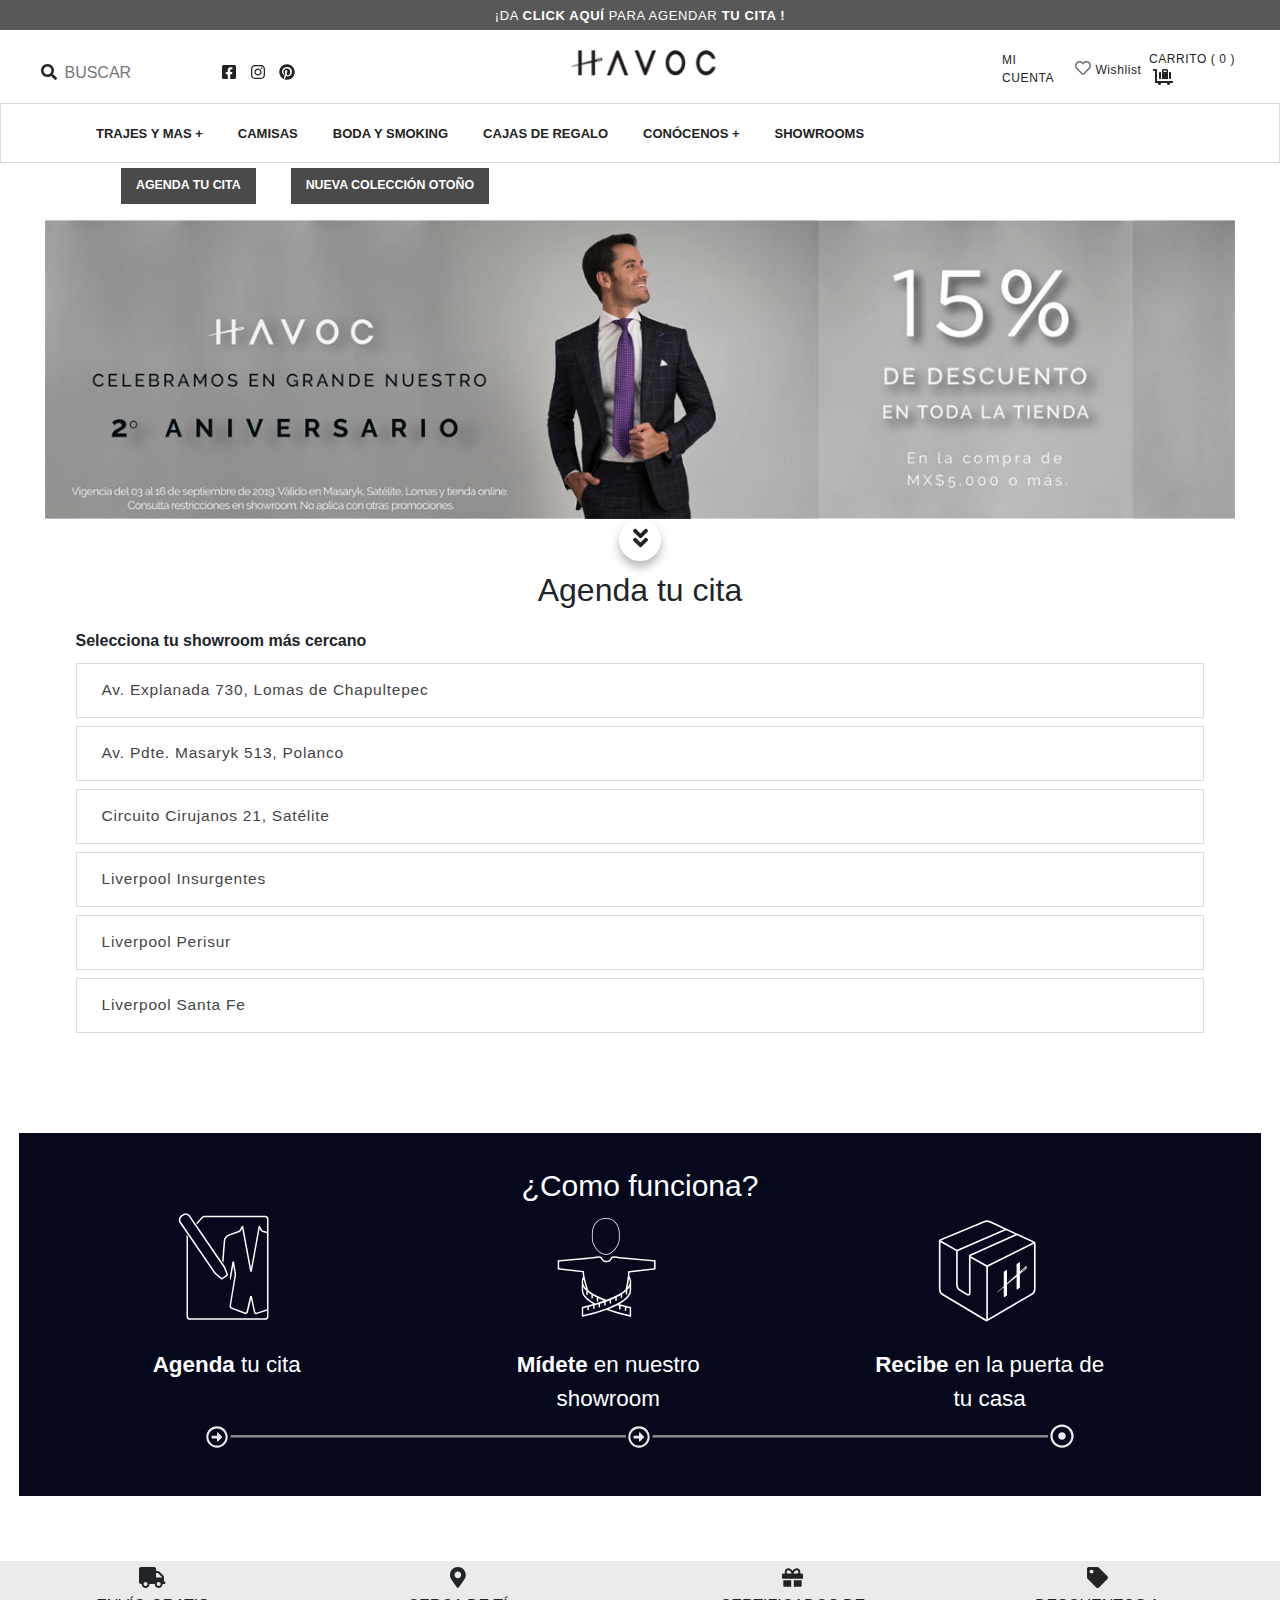
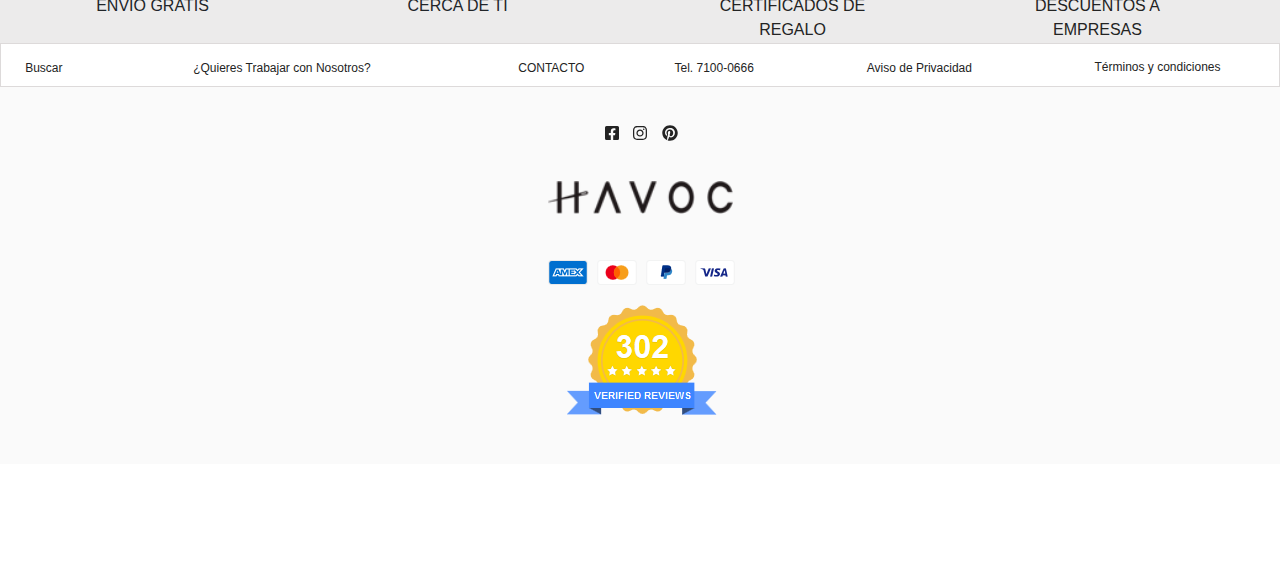
<file: index.html>
<!DOCTYPE html>
<html lang="es">
    <head>
        <meta charset="UTF-8">
        <title>Agenda tu cita Havoc Showroom</title>
    </head>
    <body>
        <!------- Full Navbar ---------> 
	<nav class="full_navbar">
        <div class="caja_agendar">
            <span class="normal_agendar">¡DA </span><span class="bold_agendar">CLICK AQUÍ </span><span  class="normal_agendar">PARA AGENDAR </span><span class="bold_agendar">TU CITA !</span>
        </div>
        <div class="logo_bar">
            <div class="search_bar">
                <div class="search_box">
                    <span class="search_logo"><i class="fas fa-search"></i></span>
                    <div class="search_input"><input type="text" class="sin_borde" placeholder="BUSCAR"></div>
                </div>                
                <div class="social_buttons_container">
                    <a target="_blank" href="https://www.facebook.com/HavocSuits/" class="social_button"><i class="fab fa-facebook-square"></i></a>
                    <a target="_blank" href="https://www.instagram.com/havocsuits/" class="social_button"><i class="fab fa-instagram"></i></a>
                    <a target="_blank" href="https://www.pinterest.com.mx/havocsuits" class="social_button"><i class="fab fa-pinterest"></i></a>
                </div>
            </div>
            <div class="logo_container_bg">
                <div class="logo_container_sm centrar" id="logo"><a href="https://havoc.mx/"><img src="./imagenes/LOGO_ALTA_SMALL.png" alt="Havoc" width="145px"></a></div>
            </div>
            <div class="caja_shop_items">
                <div class="shop_items sin_focus">MI CUENTA</div>
                <div class="shop_items sin_focus"><span class="h6 text-muted"><i class="far fa-heart"></i></span> Wishlist</div>
                <div class="shop_item_wish sin_focus">CARRITO ( <span id="carrito">0</span> ) <span class="carrito_icon ml-1 h6"><i class="fas fa-luggage-cart"></i></span></div>
            </div>
        </div>
        <div class="navegacion">
            <div class="boton_nav sin_focus">TRAJES Y MAS +</div>
            <div class="boton_nav sin_focus"><a class="link_nav" href="https://havoc.mx/collections/camisas-a-la-medida-para-hombre">CAMISAS</a></div>
            <div class="boton_nav sin_focus"><a class="link_nav" href="https://havoc.mx/collections/ceremonia">BODA Y SMOKING</a></div>
            <div class="boton_nav sin_focus"><a class="link_nav" href="https://havoc.mx/products/caja-con-certificado-de-regalo-havoc">CAJAS DE REGALO</a></div>
            <div class="boton_nav sin_focus">CONÓCENOS +</div>
            <div class="boton_nav sin_focus"><a class="link_nav" href="https://havoc.mx/pages/showrooms">SHOWROOMS</a></div>
            <div class="botones_grises_nav">
                    <div class="boton_nav_gris sin_focus"><a class="link_nav_white" href="./AgendaCita.html">AGENDA TU CITA</a></div>    
                    <div class="boton_nav_gris sin_focus"><a class="link_nav_white" href="https://havoc.mx/collections/otono-invierno-2019">NUEVA COLECCIÓN OTOÑO</a></div>    
            </div>
        </div>
    </nav>
    <!------- Imagen Portada ---------> 
    <div class="cover_img"><img src="./imagenes/otoño_collection_light.jpg" alt="Havoc" width="100%"></div>
    <a class="link_nav" href="#logo"><div class="down_button sin_focus"><i class="fas fa-angle-double-down"></i></div></a>
    <!------- Agenda Cita ---------> 
    <div class="h2 agenda_titulo">Agenda tu cita</div>
    <div class="showroom_container">
        <div class="showroom_selecciona">Selecciona tu showroom más cercano</div>
        <div class="showroom_caja">Av. Explanada 730, Lomas de Chapultepec</div>
        <div class="showroom_caja">Av. Pdte. Masaryk 513, Polanco</div>
        <div class="showroom_caja">Circuito Cirujanos 21, Satélite</div>
        <div class="showroom_caja">Liverpool Insurgentes</div>
        <div class="showroom_caja">Liverpool Perisur</div>
        <div class="showroom_caja">Liverpool Santa Fe</div>
    </div>
    <!------- Como funciona ---------> 
    <div class="como_funciona_container">
        <div class="como">¿Como funciona?</div>
    
        
            <div class="row">
                <div class=" col-md-3 como_agenda_box">
                    <div class="como_img_container"><img src="./imagenes/agenda1.svg"  alt="Havoc" width="105px" /></div>
                    <div class="como_text_container"> <span class="font-weight-bold">Agenda</span> tu cita<br>&nbsp</div>
                </div>
                <div class="col-md-3 como_agenda_box">
                    <div class="como_img_container"><img src="./imagenes/agenda2.svg"  alt="Havoc" width="105px" /></div>
                    <div class="como_text_container"> <span class="font-weight-bold">Mídete</span> en nuestro showroom</div>
                </div>
                <div class="col-md-3 como_agenda_box">
                    <div class="como_img_container"><img src="./imagenes/agenda3.svg"  alt="Havoc" width="105px" /></div>
                    <div class="como_text_container"> <span class="font-weight-bold">Recibe</span> en la puerta de tu casa</div>
                </div>
            </div>

            <table class="centrar" width="70%">
                <tr align="center">
                    <td>
                        <div class="dot"><i class="far fa-arrow-alt-circle-right"></i></div>
                    </td>
                    <td>
                        <img src="./imagenes/line.PNG" alt="Havoc" width="100%">
                    </td>
                    <td>
                        <div class="dot"><i class="far fa-arrow-alt-circle-right"></i></div>
                    </td>
                    <td>
                        <div class="line"><img src="./imagenes/line.PNG" alt="Havoc" width="100%"></div>
                    </td>
                    <td>
                        <div class="final_dot"><i class="far fa-dot-circle"></i></div>
                    </td>
                </tr>
            </table>
    </div>
    
    <!----------- bottom bar --------->
        <!----------- bottom bar 1 ---------> 
    <div class="bottom_bar1 ">
        <div class="row bottom_bar1">

            <div class="col-md-6">
                <table class="centrar" width="100%">
                    <tr align="center">
                        <td>
                            <div class="button_bottom_bar1">
                                <div class="bottom_bar1_icon"><i class="fas fa-truck"></i></div>
                                <div class="bottom_bar1_text">ENVÍO GRATIS<br>&nbsp</div>
                            </div>
                        </td>
                        <td>
                            <div class="button_bottom_bar1">
                                <div class="bottom_bar1_icon"><i class="fas fa-map-marker-alt"></i></div>
                                <div class="bottom_bar1_text">CERCA DE TÍ<br>&nbsp</div>
                            </div>
                        </td>
                    </tr>
                </table>
            </div>

            <div class="col-md-6">
                <table class="centrar" width="100%">
                    <tr align="center">
                        <td>
                            <a class="link_nav" href="https://havoc.mx/products/caja-de-regalo">
                                <div class="button_bottom_bar1">
                                    <div class="bottom_bar1_icon"><i class="fas fa-gift"></i></div>
                                    <div class="bottom_bar1_text">CERTIFICADOS DE REGALO</div>
                                </div>
                            </a>
                        </td>
                        <td>
                            <a class="link_nav" href="https://havoc.mx/pages/contacto">
                                <div class="button_bottom_bar1">
                                    <div class="bottom_bar1_icon"><i class="fas fa-tag"></i></div>
                                    <div class="bottom_bar1_text">DESCUENTOS A EMPRESAS</div>
                                </div>
                            </a>
                        </td>
                    </tr>
                </table>
            </div>

        </div>
    </div>
        <!----------- bottom bar 2 ---------> 
    <div class="bottom_bar2 ">
        <div class="row row_bar2">
            <div class="col-md-10">
                <table class="centrar" width="100%">
                <tr align="center">
                    <td>
                        <div class="button_bottom_bar2"><a class="link_nav link_hover" href="https://havoc.mx/search">Buscar</a></div>
                    </td>
                    <td>
                        <div class="button_bottom_bar2"><a class="link_nav link_hover" href="https://havoc.mx/pages/contacto">¿Quieres Trabajar con Nosotros?</a></div>
                    </td>
                    <td>
                        <div class="button_bottom_bar2"><a class="link_nav link_hover" href="https://havoc.mx/pages/contacto">CONTACTO</a></div>
                    </td>
                    <td>
                        <div class="button_bottom_bar2"><a class="link_nav link_hover" href="https://havoc.mx/pages/contacto">Tel. 7100-0666</a></div>
                    </td>
                    <td>
                        <div class="button_bottom_bar2"><a class="link_nav link_hover" href="https://havoc.mx/pages/aviso-de-privacidad">Aviso de Privacidad </a></div>
                    </td>
                </tr>
            </table>
            </div>
            <div class="col-md-2">
                <div class="button_bottom_bar2"><a class="link_nav link_hover" href="https://havoc.mx/pages/terminos-y-condiciones">Términos y condiciones</a></div>
            </div>
        </div>
    </div>
        <!----------- bottom bar 3 ---------> 
    <div class="bottom_bar3 ">
        <div class="bottom_bar3_bloque">
            <div class="social_buttons_container2 centrar">
                <a target="_blank" href="https://www.facebook.com/HavocSuits/" class="social_button"><i class="fab fa-facebook-square"></i></a>
                <a target="_blank" href="https://www.instagram.com/havocsuits/" class="social_button"><i class="fab fa-instagram"></i></a>
                <a target="_blank" href="https://www.pinterest.com.mx/havocsuits" class="social_button"><i class="fab fa-pinterest"></i></a>
            </div>
        </div>
        <div class="bottom_bar3_bloque ">
            <div class="logo_container_sm2 centrar pl-2" id="logo"><a href="https://havoc.mx/"><img src="./imagenes/LOGO_ALTA_SMALL.png" alt="Havoc" width="185px"></a></div>
        </div> 
        <div class="bottom_bar3_bloque ">
            <div class="pay_container_sm centrar" id="logo"><img src="./imagenes/pay.PNG" alt="Havoc" width="204px"></div>
        </div>        
    </div>
    <!-- Estilos --> 
    <link rel="stylesheet" href="./AgendaCita.css" type="text/css">
    <!-- iconos --> 
    <script defer src="./fontawesome-free-5.9.0-web/js/all.js"></script>
    <!------- Librerias y Js ---------> 
    <link rel="stylesheet" href="./js/bootstrap-4.3.1-dist/css/bootstrap.min.css">
	<script src="./js/jquery-3.3.1.slim.min para bootstrap.js" ></script>
    </body>
</html>
</file>
<file: AgendaCita.css>
body{ 
    margin: 0px; 
    padding: 0px;
}
a:link
{
text-decoration:none; 
}
.centrar
{
    margin-left: auto;
    margin-right: auto;
}
.sin_borde
{
    border: 1px solid transparent;
}
.sin_focus
{
    cursor: pointer;
}
.sin_focus :focus
{
    outline: none;
}
    /* -------------elementos------------*/
/* -------------etiqueta gris------------*/
.full_navbar
{
    width: 100%;
}
.caja_agendar
{
    width: 100%;
    background: #4a4a4a;
    text-align: center;
    padding-top: 3px;
    padding-bottom: 3px;
    margin-bottom: 20px;
}
.caja_agendar:hover
{
    background: #585858;
    cursor: pointer;
}
.normal_agendar
{
    color: #ffffff;
    font-size: 13px;
    letter-spacing: 0.05em;
    line-height: 1.4em;
    text-align: center;
    font-family: -apple-system, BlinkMacSystemFont, "Segoe UI", Roboto, "Helvetica Neue", Arial, sans-serif, "Apple Color Emoji", "Segoe UI Emoji", "Segoe UI Symbol", "Noto Color Emoji";
}
.bold_agendar
{
    color: #ffffff;
    font-size: 13px;
    letter-spacing: 0.05em;
    line-height: 1.4em;
    text-align: center;
    font-family: -apple-system, BlinkMacSystemFont, "Segoe UI", Roboto, "Helvetica Neue", Arial, sans-serif, "Apple Color Emoji", "Segoe UI Emoji", "Segoe UI Symbol", "Noto Color Emoji";
    font-weight: bold;
}
/* -------------barra con logo------------*/
.logo_bar
{
    width: 100%;
    padding: 0px;
}
.search_bar
{
    float: left;
    display: block;
    margin-left: 40px;
    width: 260px;
}
.search_box
{
    border: 1px solid transparent;
    display: inline-block;
    width: 168px;
    padding-top: 8px;
    padding-bottom: 8px;
}
.search_logo
{
    display: inline-block;
}
.search_input
{
    display: inline-block;
    width: 100px;
}
.social_buttons_container
{
    display: inline-block;
}
.social_buttons_container a
{
    margin-left: 10px;
    color: #232323
}
.logo_container_bg
{
    display: inline-block;
    
    width: 54%;
}
.logo_container_sm
{
    width: 149px;
}
.caja_shop_items
{
    float: right;
    display: block;
    width: 278px;
}
.shop_items
{
    width: 69px;
    display: inline-block;
    vertical-align: middle;
    font-size: 12px;
    letter-spacing: 0.05em;
    color: #232323;
    font-family: -apple-system, BlinkMacSystemFont, "Segoe UI", Roboto, "Helvetica Neue", Arial, sans-serif, "Apple Color Emoji", "Segoe UI Emoji", "Segoe UI Symbol", "Noto Color Emoji";
}
.shop_item_wish
{
    width: 108px;
    display: inline-block;
    vertical-align: middle;
    font-size: 12px;
    letter-spacing: 0.05em;
    color: #232323;
    font-family: -apple-system, BlinkMacSystemFont, "Segoe UI", Roboto, "Helvetica Neue", Arial, sans-serif, "Apple Color Emoji", "Segoe UI Emoji", "Segoe UI Symbol", "Noto Color Emoji";
}
/* -------------elementos------------*/
.navegacion
{
    margin-top: 27px;
    width: 100%;
    border: 1px solid #dddada;
    padding-left: 60px;
    height: 60px;
}
.boton_nav
{
    float: left;
    margin-left: 35px;
    font-size: 13px;
    font-family: -apple-system, BlinkMacSystemFont, "Segoe UI", Roboto, "Helvetica Neue", Arial, sans-serif, "Apple Color Emoji", "Segoe UI Emoji", "Segoe UI Symbol", "Noto Color Emoji";
    font-weight: bold;
    white-space: nowrap;
    
    height: 58px;
    padding-top: 20px;
    color: #232323;
}
.boton_nav:hover
{
    background: #faf9f9;
}
.link_nav
{
    color: #232323;
    text-decoration:none;
}
.link_nav:hover
{
    color: #232323;
    text-decoration:none;
}
.link_nav_white
{
    color: #ffffff;
    text-decoration:none;
}
.link_nav_white:hover
{
    color: #ffffff;
    text-decoration:none;
}
.botones_grises_nav
{
    margin-left: 25px;
    width: 440px;
    height: 58px;
    float: left;
    padding-top: 6px;
}
.boton_nav_gris
{
    float: left;
    margin-left: 35px;
    font-size: 12.4px;
    font-family: -apple-system, BlinkMacSystemFont, "Segoe UI", Roboto, "Helvetica Neue", Arial, sans-serif, "Apple Color Emoji", "Segoe UI Emoji", "Segoe UI Symbol", "Noto Color Emoji";
    font-weight: bold;
    white-space: nowrap;
    background: #4a4a4a;
    height: 36px;
    padding-top: 8px;
    padding-left: 15px;
    padding-right: 15px;
}
.boton_nav_gris:hover
{
    background: #585858;
    cursor: pointer;
}
/*--------portada-------*/
.down_button
{
    border-radius: 50%;
    text-align: center;
    width: 42px;
    height: 42px;
    font-size: 24px;
    font-weight: lighter;
    padding-top: 2px;
    box-shadow: 0px 6px 10px 0px rgba(47, 50, 50, 0.35);
    margin-left: auto;
    margin-right: auto;
    display: block;
}
.down_button:hover
{
    background: #eeeded;
}
.cover_img
{
    width: 93%;
    margin-left: auto;
    margin-right: auto;
}
/*--------Agenda Cita-------*/
.agenda_titulo
{
    text-align: center;
    font-family: -apple-system, BlinkMacSystemFont, "Segoe UI", Roboto, "Helvetica Neue", Arial, sans-serif, "Apple Color Emoji", "Segoe UI Emoji", "Segoe UI Symbol", "Noto Color Emoji";
    padding: 10px;
}
.showroom_container
{
    width: 90%;
    margin-left: auto;
    margin-right: auto;
    margin-bottom: 100px;
}
.showroom_selecciona
{
    padding-top: 3px;
    padding-bottom: 3px;
    display: block;
    width: 98%;
    margin-left: auto;
    margin-right: auto;
    font-family: 'Gill Sans', 'Gill Sans MT', Calibri, 'Trebuchet MS', sans-serif;
    font-size: 16px;
    font-weight: bold;
    line-height: 1.4em;
}
.showroom_caja
{
    border: 1px solid #dddada;
    height: 55px;
    width: 98%;
    margin-left: auto;
    margin-right: auto;
    margin-top: 8px;
    padding-left: 25px;
    padding-top: 14px;
    font-family: 'Oswald',Helvetica,sans-serif;
    font-size: 15.5px;
    letter-spacing: 0.05em;
    color: #464545;
    cursor: pointer;
}
.showroom_caja:hover
{
    background: #dfe2e7;
}
/*-------Como funciona----------*/
.como
{
    padding-top: 30px;
    display: block;
    text-align: center;
    color: #ffffff;
    font-family: 'Oswald',Helvetica,sans-serif;
    font-size: 1.8rem;
    text-transform: none;
    letter-spacing: 0;
    font-size: 30px;
    font-weight: lighter;
}
.como_funciona_container
{
    width: 97%;
    padding-bottom: 40px;
    background: #06091C;
    margin-bottom: 65px;
    margin-left: auto;
    margin-right: auto;
}
.como_box_container
{
    display: block;
    background: rgb(179, 180, 185);
    height: 218px;
    width: 98%;
    margin-left: auto;
    margin-right: auto;
}
.como_agenda_box
{
    display: inline-block;
    width: 252px;
    height: 207px;
    margin-left: 5%;
}
.como_img_container
{
    width: 109px;
    margin-left: auto;
    margin-right: auto;
}
.como_text_container
{
    display: block;
    width: 248px;
    margin-top: 20px;
    margin-left: auto;
    margin-right: auto;
    height: 60px;
    text-align: center;
    color: #fff;
    font-family: 'Oswald',Helvetica,sans-serif;
    text-align: center;
    font-size: 1.4rem;
    text-transform: none;
    letter-spacing: 0;

}
.route_container
{
    width: 100%;
    height: 45px;
    margin-top: 30px;
}
.dot
{
    color: #ecebeb;
    font-size: 22px;
    display: inline-block;
    padding-top: 3px;
}
.final_dot
{
    color: #ecebeb;
    font-size: 24px;
    display: inline-block;
    padding-top: 3px;
}
/*----------------bottom bar---------------*/
    /*----------------bottom bar 1---------------*/
.bottom_bar1
{
    background: #ecebeb;
    width: 100%;
}
.button_bottom_bar1
{
    width: 200px;
    margin-left: auto;
    margin-right: auto;
    cursor: pointer;
}
.button_bottom_bar1:hover
{
    background: #dbd9d9;;
}
.bottom_bar1_icon
{
    width: 40px;
    margin-left: auto;
    margin-right: auto;
    font-size: 21px;
}
.bottom_bar1_text
{
    text-align: center;
    font-family: 'Oswald',Helvetica,sans-serif;
}
    /*----------------bottom bar 2 ---------------*/
.bottom_bar2
{
    background: #ffffff;
    width: 100%;
    border: 1px solid #dddada;
}
.row_bar2
{
    width: 100%;
}
.button_bottom_bar2
{
    height: 40px;
    padding-top: 14px;
    text-align: center;
    font-family: 'Oswald',Helvetica,sans-serif;
    font-size: 12px;
}
.link_hover:hover
{
    color: #666565;
}
/*----------------bottom bar 3 ---------------*/
.bottom_bar3
{
    background: #fafafa;
    width: 100%;
    padding-bottom: 40px;
    margin-bottom: 110px;
}
.bottom_bar3_bloque
{
    display: block;
    padding-top: 35px;
}
.social_buttons_container2
{
    display: block;
    width: 90px;
}
.social_buttons_container2 a
{
    margin-left: 10px;
    color: #232323
}
.logo_container_sm2
{
    width: 200px;
}
.pay_container_sm
{
    width: 208px;
}
</file>
